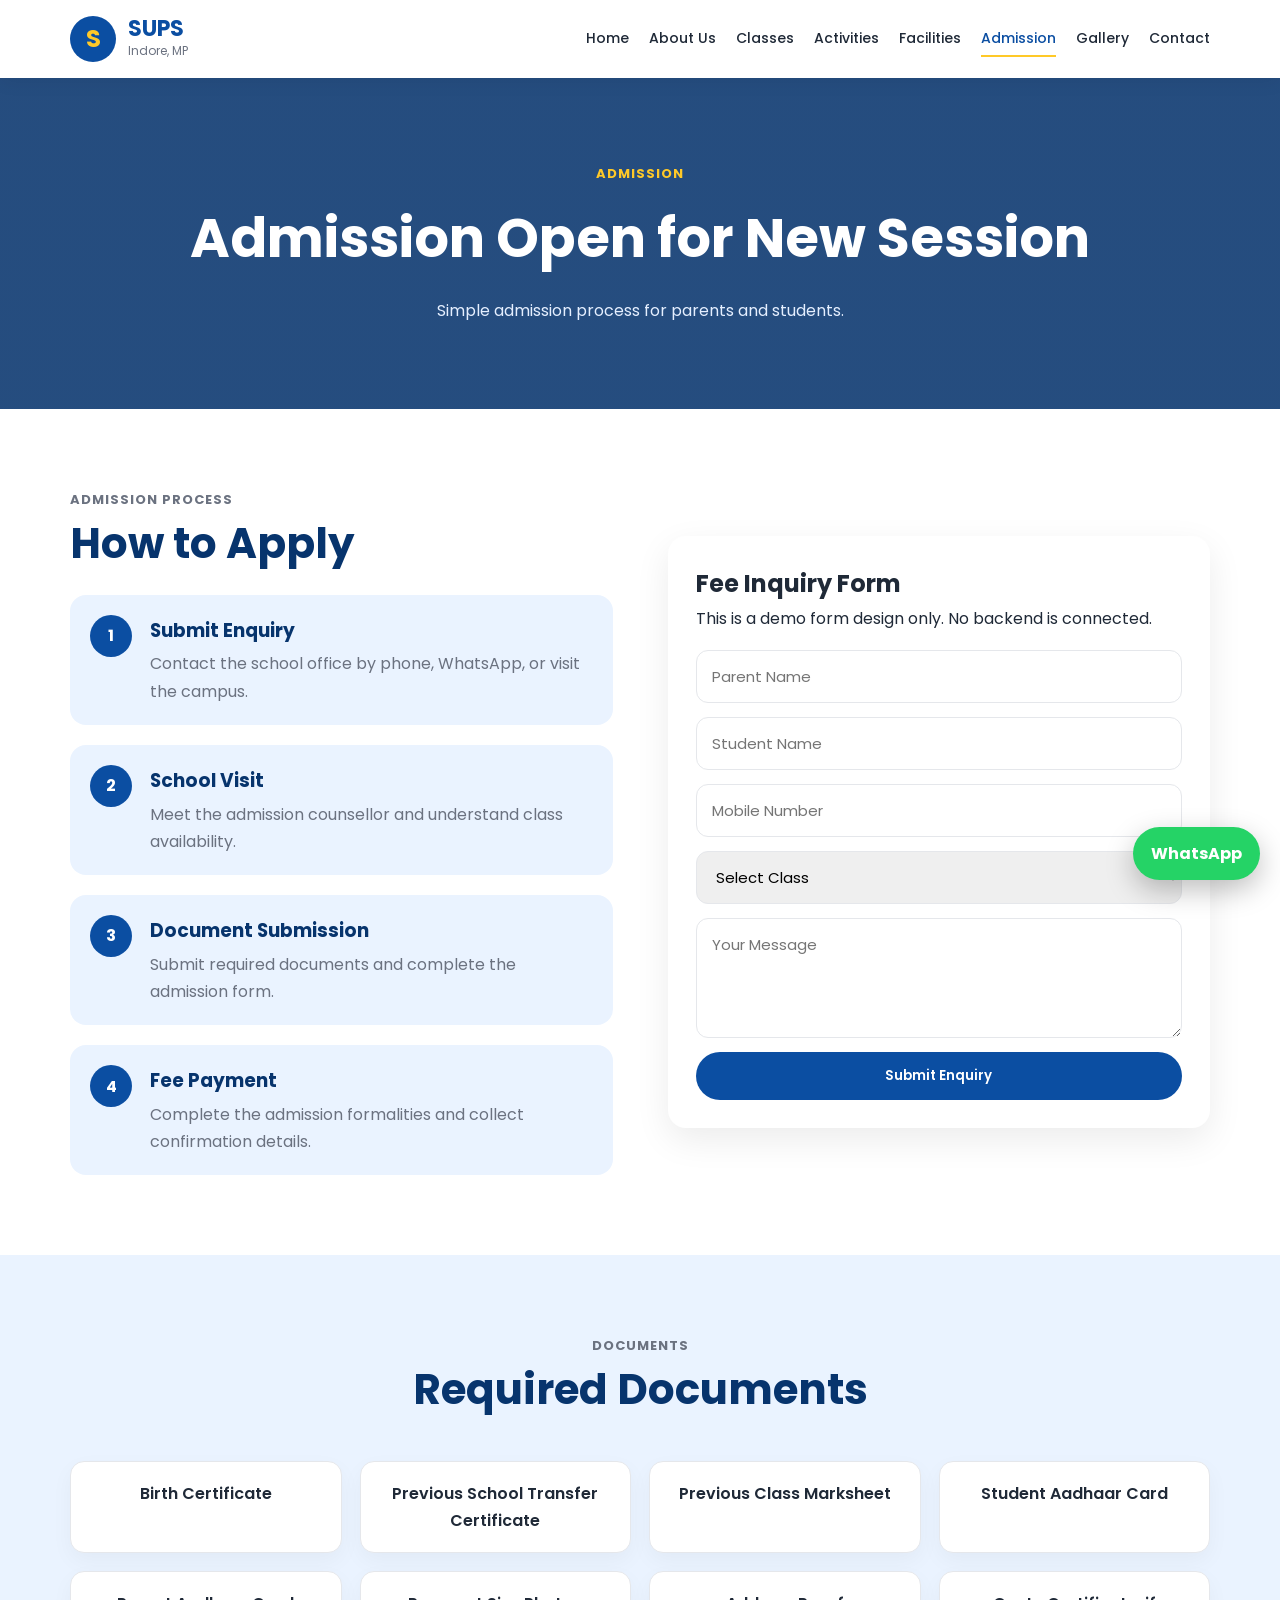
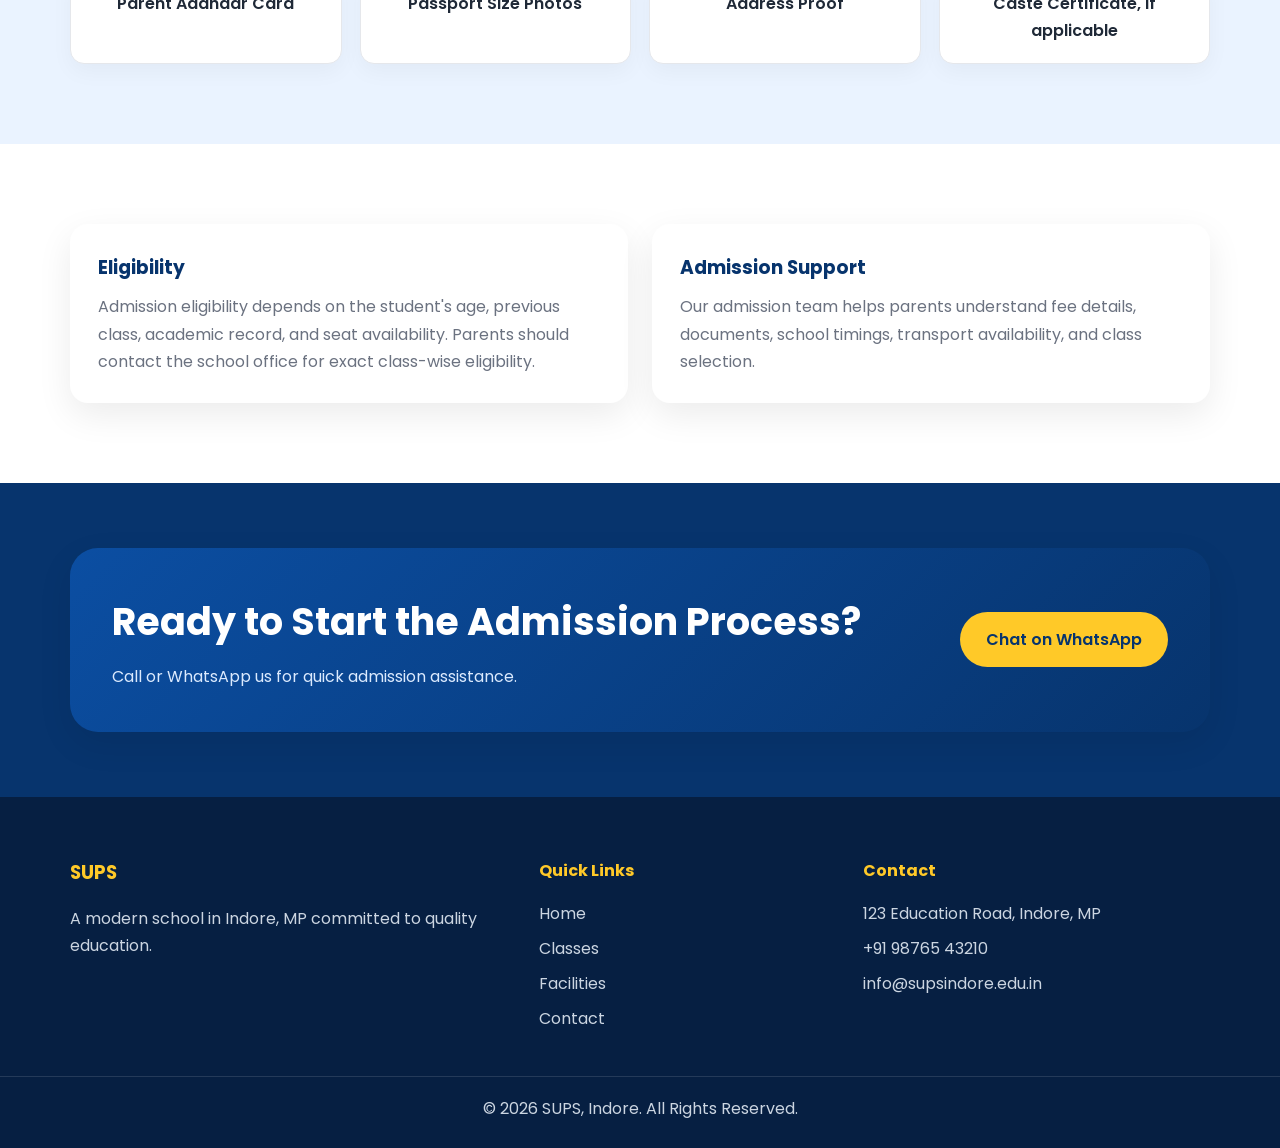
<file: admission.html>
<!DOCTYPE html>
<html lang="en">
<head>
  <meta charset="UTF-8" />
  <meta name="viewport" content="width=device-width, initial-scale=1.0" />

  <title>Admission | SUPS Indore</title>

  <link rel="stylesheet" href="css/style.css" />

  <link rel="preconnect" href="https://fonts.googleapis.com">
  <link rel="preconnect" href="https://fonts.gstatic.com" crossorigin>
  <link href="https://fonts.googleapis.com/css2?family=Poppins:wght@400;500;600;700&display=swap" rel="stylesheet">
</head>
<body>

  <header class="site-header">
    <div class="container nav-container">
      <a href="index.html" class="logo">
        <span class="logo-icon">S</span>
        <span>
          <strong>SUPS</strong>
          <small>Indore, MP</small>
        </span>
      </a>

      <button class="menu-toggle" id="menuToggle" aria-label="Open Menu">☰</button>

      <nav class="navbar" id="navbar">
        <a href="index.html">Home</a>
        <a href="about.html">About Us</a>
        <a href="courses.html">Classes</a>
        <a href="activities.html">Activities</a>
        <a href="facilities.html">Facilities</a>
        <a href="admission.html" class="active">Admission</a>
        <a href="gallery.html">Gallery</a>
        <a href="contact.html">Contact</a>
      </nav>
    </div>
  </header>

  <section class="page-banner">
    <div class="container">
      <p class="section-label yellow">Admission</p>
      <h1>Admission Open for New Session</h1>
      <p>Simple admission process for parents and students.</p>
    </div>
  </section>

  <section class="section">
    <div class="container two-column">
      <div class="section-content animate">
        <p class="section-label">Admission Process</p>
        <h2>How to Apply</h2>

        <div class="steps">
          <div class="step">
            <span>1</span>
            <div>
              <h3>Submit Enquiry</h3>
              <p>Contact the school office by phone, WhatsApp, or visit the campus.</p>
            </div>
          </div>

          <div class="step">
            <span>2</span>
            <div>
              <h3>School Visit</h3>
              <p>Meet the admission counsellor and understand class availability.</p>
            </div>
          </div>

          <div class="step">
            <span>3</span>
            <div>
              <h3>Document Submission</h3>
              <p>Submit required documents and complete the admission form.</p>
            </div>
          </div>

          <div class="step">
            <span>4</span>
            <div>
              <h3>Fee Payment</h3>
              <p>Complete the admission formalities and collect confirmation details.</p>
            </div>
          </div>
        </div>
      </div>

      <div class="admission-form-box animate">
        <h2>Fee Inquiry Form</h2>
        <p>This is a demo form design only. No backend is connected.</p>

        <form>
          <input type="text" placeholder="Parent Name" required>
          <input type="text" placeholder="Student Name" required>
          <input type="tel" placeholder="Mobile Number" required>
          <select required>
            <option value="">Select Class</option>
            <option>Nursery</option>
            <option>LKG</option>
            <option>UKG</option>
            <option>Class 1</option>
            <option>Class 2</option>
            <option>Class 3</option>
            <option>Class 4</option>
            <option>Class 5</option>
            <option>Class 6</option>
            <option>Class 7</option>
            <option>Class 8</option>
            <option>Class 9</option>
            <option>Class 10</option>
            <option>Class 11</option>
            <option>Class 12</option>
          </select>
          <textarea placeholder="Your Message"></textarea>
          <button type="submit" class="btn btn-primary full-btn">Submit Enquiry</button>
        </form>
      </div>
    </div>
  </section>

  <!-- Required Documents -->
  <section class="section bg-light">
    <div class="container">
      <div class="section-heading animate">
        <p class="section-label">Documents</p>
        <h2>Required Documents</h2>
      </div>

      <div class="document-grid">
        <div class="document-item animate">Birth Certificate</div>
        <div class="document-item animate">Previous School Transfer Certificate</div>
        <div class="document-item animate">Previous Class Marksheet</div>
        <div class="document-item animate">Student Aadhaar Card</div>
        <div class="document-item animate">Parent Aadhaar Card</div>
        <div class="document-item animate">Passport Size Photos</div>
        <div class="document-item animate">Address Proof</div>
        <div class="document-item animate">Caste Certificate, if applicable</div>
      </div>
    </div>
  </section>

  <!-- Eligibility -->
  <section class="section">
    <div class="container card-grid two">
      <div class="info-card animate">
        <h3>Eligibility</h3>
        <p>
          Admission eligibility depends on the student's age, previous class,
          academic record, and seat availability. Parents should contact the
          school office for exact class-wise eligibility.
        </p>
      </div>

      <div class="info-card animate">
        <h3>Admission Support</h3>
        <p>
          Our admission team helps parents understand fee details, documents,
          school timings, transport availability, and class selection.
        </p>
      </div>
    </div>
  </section>

  <section class="cta-section">
    <div class="container cta-box animate">
      <div>
        <h2>Ready to Start the Admission Process?</h2>
        <p>Call or WhatsApp us for quick admission assistance.</p>
      </div>
      <a href="https://wa.me/919876543210" target="_blank" class="btn btn-yellow">Chat on WhatsApp</a>
    </div>
  </section>

  <footer class="footer">
    <div class="container footer-grid">
      <div>
        <h3>SUPS</h3>
        <p>A modern school in Indore, MP committed to quality education.</p>
      </div>

      <div>
        <h4>Quick Links</h4>
        <a href="index.html">Home</a>
        <a href="courses.html">Classes</a>
        <a href="facilities.html">Facilities</a>
        <a href="contact.html">Contact</a>
      </div>

      <div>
        <h4>Contact</h4>
        <p>123 Education Road, Indore, MP</p>
        <p>+91 98765 43210</p>
        <p>info@supsindore.edu.in</p>
      </div>
    </div>

    <div class="footer-bottom">
      <p>© 2026 SUPS, Indore. All Rights Reserved.</p>
    </div>
  </footer>

  <a href="https://wa.me/919876543210" class="whatsapp-btn" target="_blank">WhatsApp</a>

  <script src="js/script.js"></script>
</body>
</html>
</file>
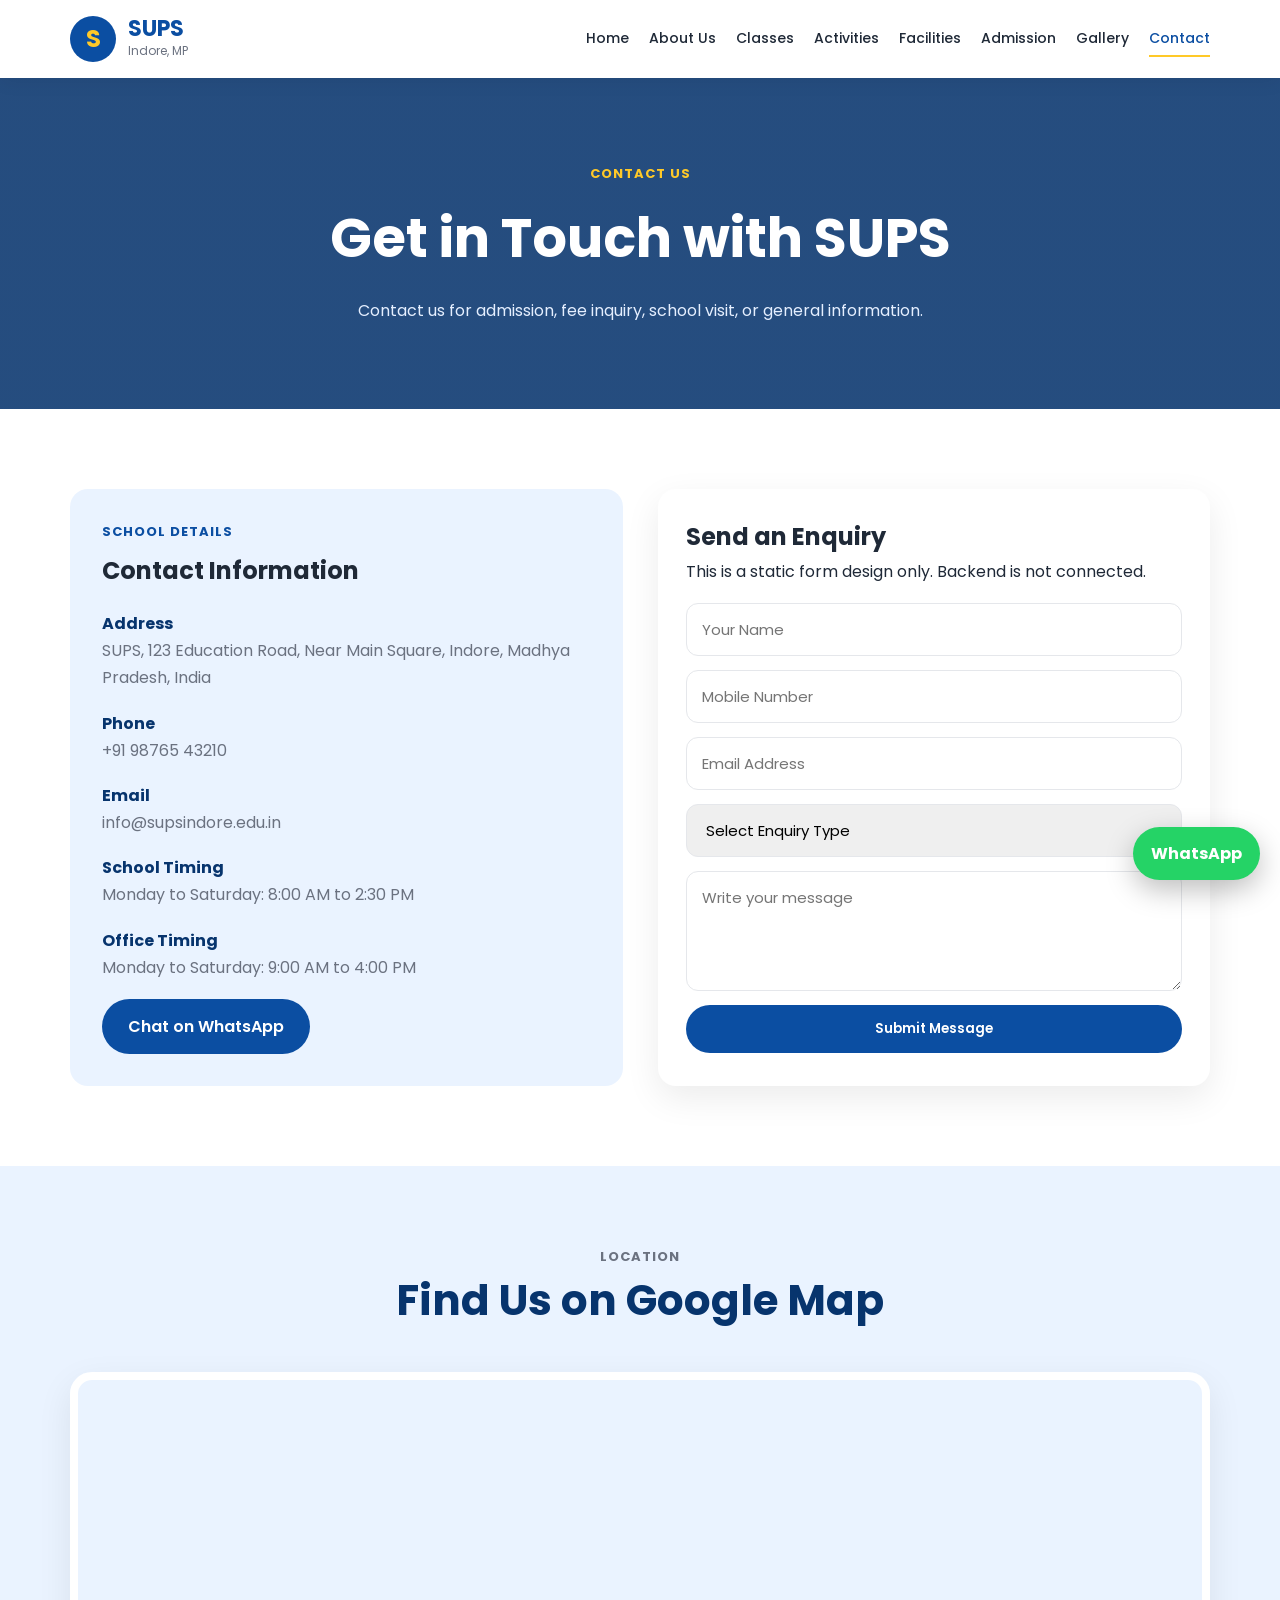
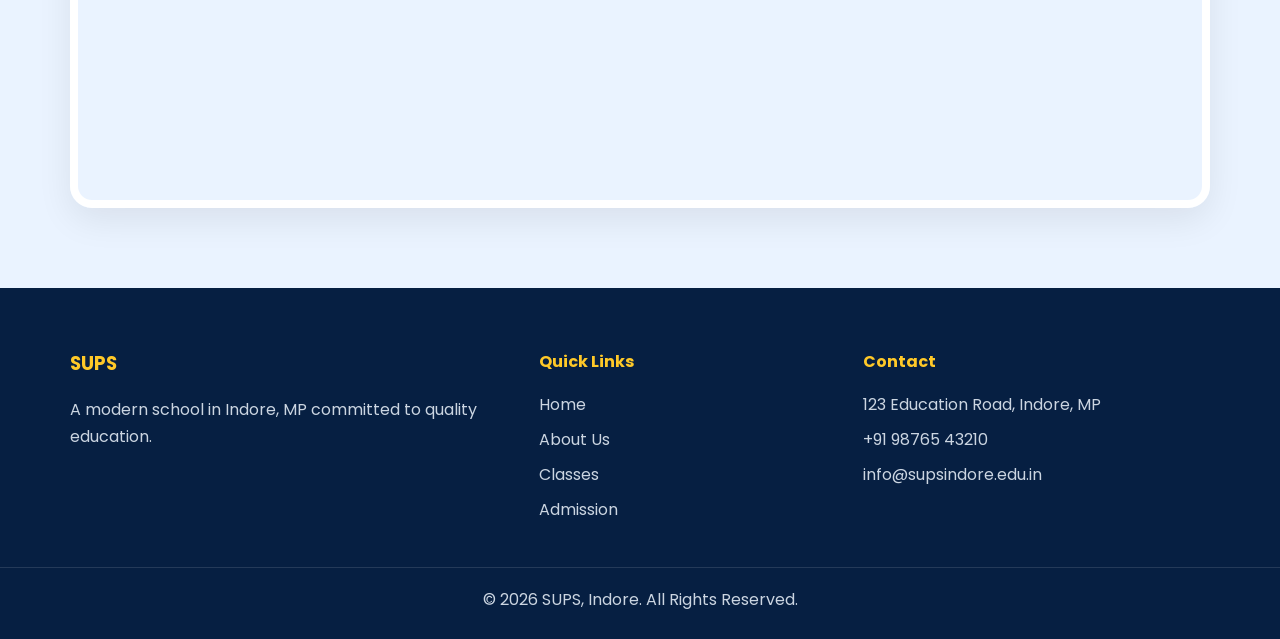
<file: contact.html>
<!DOCTYPE html>
<html lang="en">
<head>
  <meta charset="UTF-8" />
  <meta name="viewport" content="width=device-width, initial-scale=1.0" />

  <title>Contact | SUPS Indore</title>

  <link rel="stylesheet" href="css/style.css" />

  <link rel="preconnect" href="https://fonts.googleapis.com">
  <link rel="preconnect" href="https://fonts.gstatic.com" crossorigin>
  <link href="https://fonts.googleapis.com/css2?family=Poppins:wght@400;500;600;700&display=swap" rel="stylesheet">
</head>
<body>

  <header class="site-header">
    <div class="container nav-container">
      <a href="index.html" class="logo">
        <span class="logo-icon">S</span>
        <span>
          <strong>SUPS</strong>
          <small>Indore, MP</small>
        </span>
      </a>

      <button class="menu-toggle" id="menuToggle" aria-label="Open Menu">☰</button>

      <nav class="navbar" id="navbar">
        <a href="index.html">Home</a>
        <a href="about.html">About Us</a>
        <a href="courses.html">Classes</a>
        <a href="activities.html">Activities</a>
        <a href="facilities.html">Facilities</a>
        <a href="admission.html">Admission</a>
        <a href="gallery.html">Gallery</a>
        <a href="contact.html" class="active">Contact</a>
      </nav>
    </div>
  </header>

  <section class="page-banner">
    <div class="container">
      <p class="section-label yellow">Contact Us</p>
      <h1>Get in Touch with SUPS</h1>
      <p>Contact us for admission, fee inquiry, school visit, or general information.</p>
    </div>
  </section>

  <section class="section">
    <div class="container contact-grid">
      <!-- Contact Details -->
      <div class="contact-details animate">
        <p class="section-label">School Details</p>
        <h2>Contact Information</h2>

        <div class="contact-item">
          <strong>Address</strong>
          <p>SUPS, 123 Education Road, Near Main Square, Indore, Madhya Pradesh, India</p>
        </div>

        <div class="contact-item">
          <strong>Phone</strong>
          <p>+91 98765 43210</p>
        </div>

        <div class="contact-item">
          <strong>Email</strong>
          <p>info@supsindore.edu.in</p>
        </div>

        <div class="contact-item">
          <strong>School Timing</strong>
          <p>Monday to Saturday: 8:00 AM to 2:30 PM</p>
        </div>

        <div class="contact-item">
          <strong>Office Timing</strong>
          <p>Monday to Saturday: 9:00 AM to 4:00 PM</p>
        </div>

        <a href="https://wa.me/919876543210" target="_blank" class="btn btn-primary">Chat on WhatsApp</a>
      </div>

      <!-- Contact Form Design Only -->
      <div class="contact-form-box animate">
        <h2>Send an Enquiry</h2>
        <p>This is a static form design only. Backend is not connected.</p>

        <form>
          <input type="text" placeholder="Your Name" required>
          <input type="tel" placeholder="Mobile Number" required>
          <input type="email" placeholder="Email Address">
          <select>
            <option value="">Select Enquiry Type</option>
            <option>Admission</option>
            <option>Fee Inquiry</option>
            <option>Transport</option>
            <option>School Visit</option>
            <option>General Information</option>
          </select>
          <textarea placeholder="Write your message"></textarea>
          <button type="submit" class="btn btn-primary full-btn">Submit Message</button>
        </form>
      </div>
    </div>
  </section>

  <!-- Google Map Placeholder -->
  <section class="section bg-light">
    <div class="container">
      <div class="section-heading animate">
        <p class="section-label">Location</p>
        <h2>Find Us on Google Map</h2>
      </div>

      <div class="map-box animate">
        <!-- Replace this iframe with the real Google Map embed link of the school -->
        <iframe
          title="SUPS Indore Map"
          src="https://www.google.com/maps?q=Indore%20Madhya%20Pradesh%20India&output=embed"
          loading="lazy">
        </iframe>
      </div>
    </div>
  </section>

  <footer class="footer">
    <div class="container footer-grid">
      <div>
        <h3>SUPS</h3>
        <p>A modern school in Indore, MP committed to quality education.</p>
      </div>

      <div>
        <h4>Quick Links</h4>
        <a href="index.html">Home</a>
        <a href="about.html">About Us</a>
        <a href="courses.html">Classes</a>
        <a href="admission.html">Admission</a>
      </div>

      <div>
        <h4>Contact</h4>
        <p>123 Education Road, Indore, MP</p>
        <p>+91 98765 43210</p>
        <p>info@supsindore.edu.in</p>
      </div>
    </div>

    <div class="footer-bottom">
      <p>© 2026 SUPS, Indore. All Rights Reserved.</p>
    </div>
  </footer>

  <a href="https://wa.me/919876543210" class="whatsapp-btn" target="_blank">WhatsApp</a>

  <script src="js/script.js"></script>
</body>
</html>
</file>
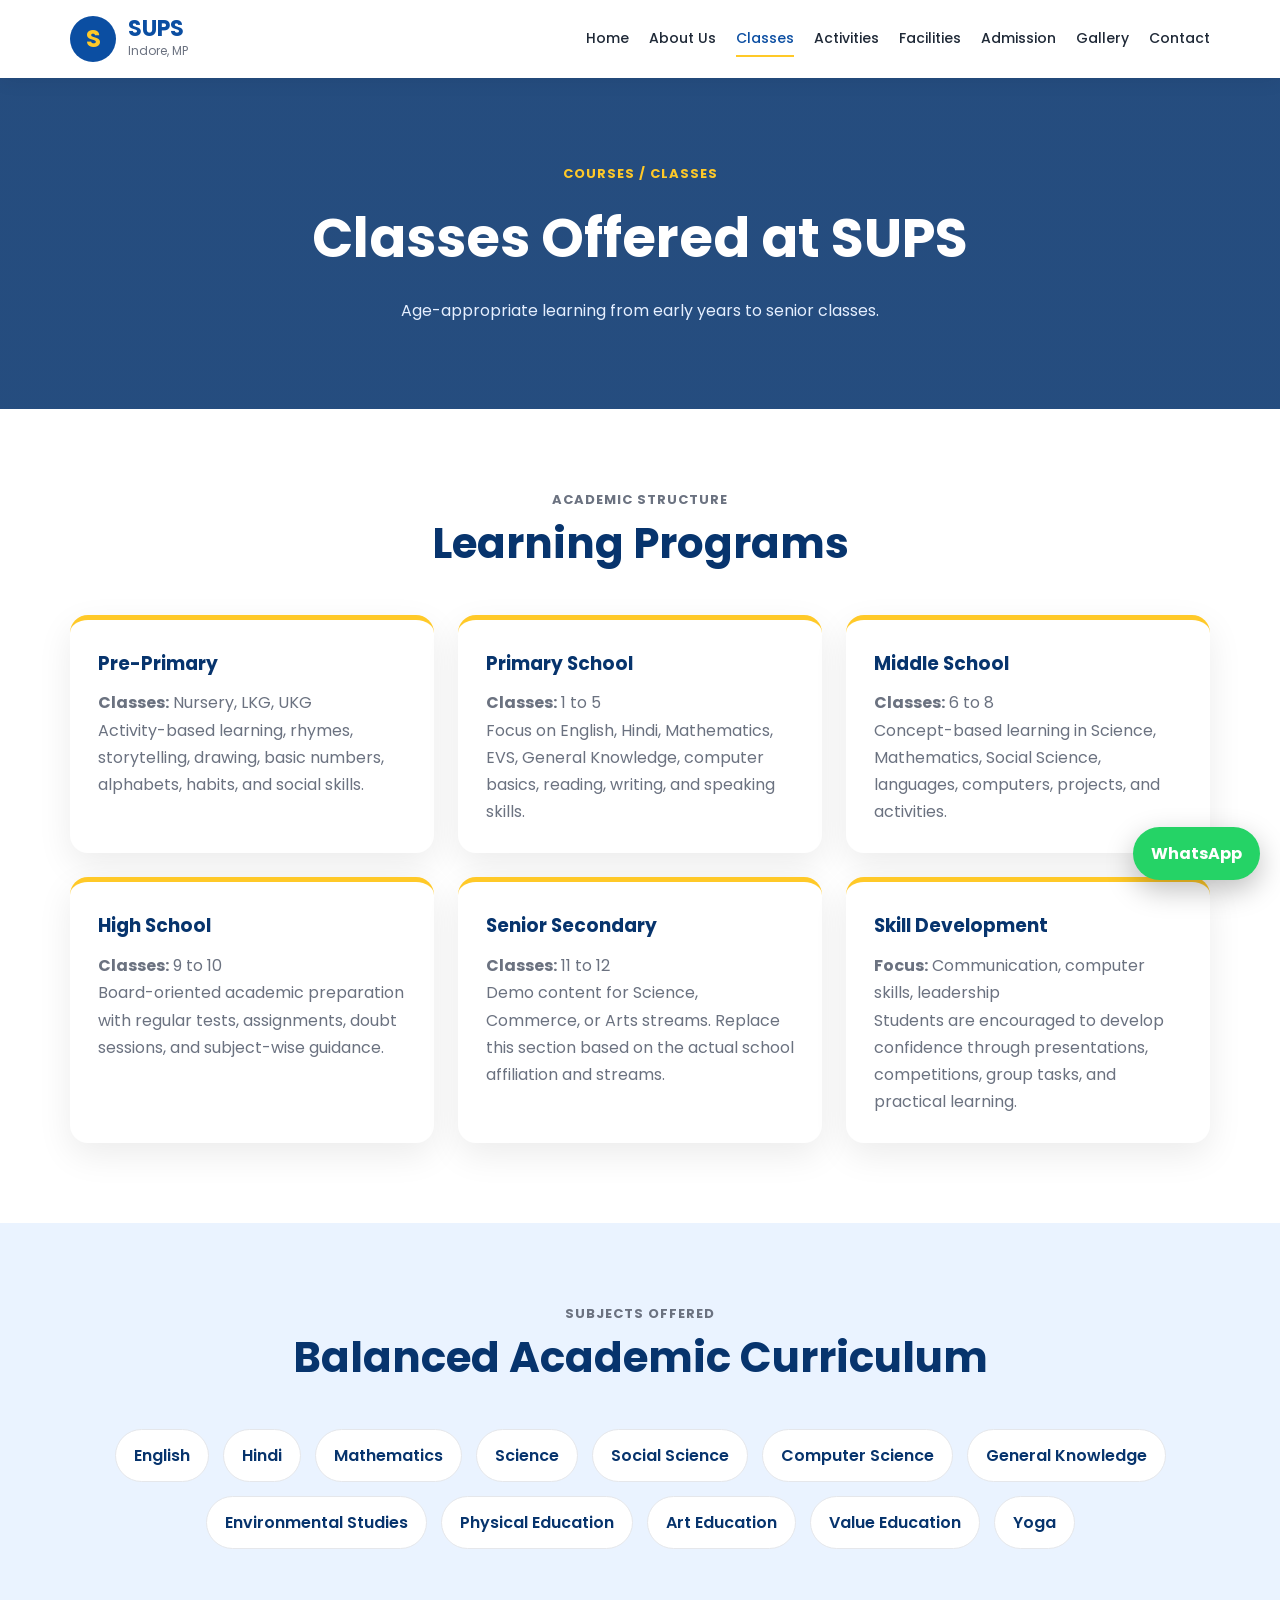
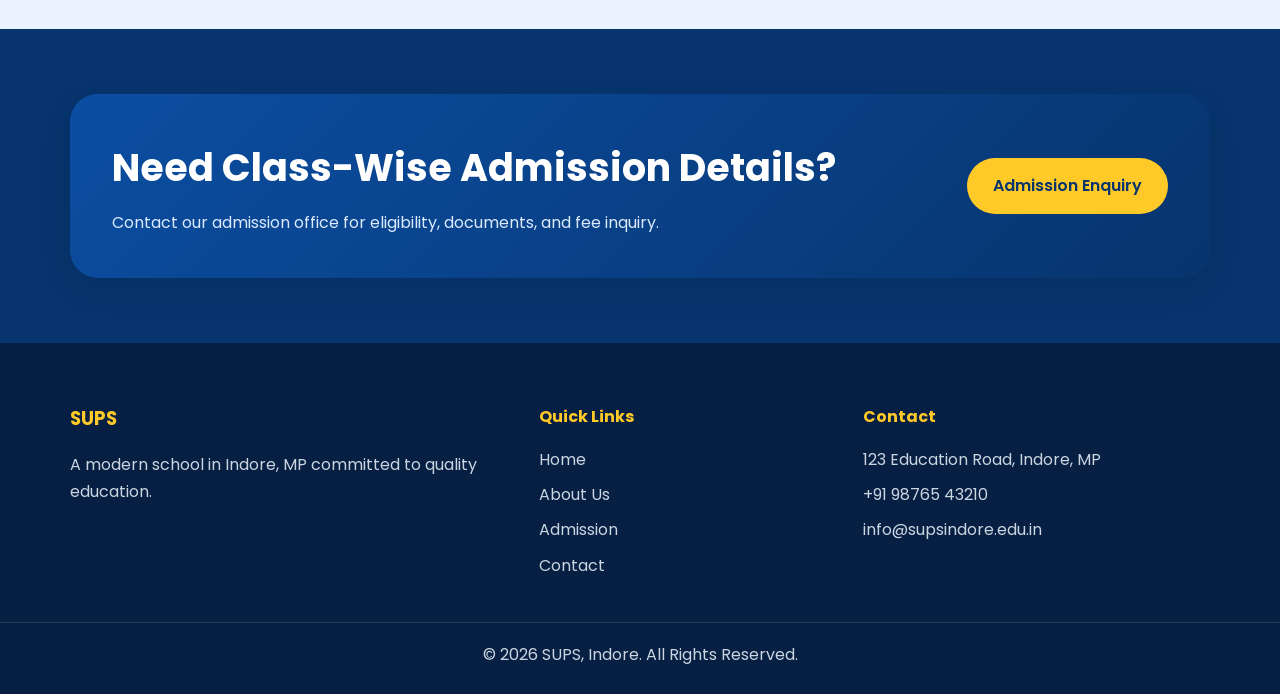
<file: courses.html>
<!DOCTYPE html>
<html lang="en">
<head>
  <meta charset="UTF-8" />
  <meta name="viewport" content="width=device-width, initial-scale=1.0" />

  <title>Courses and Classes | SUPS Indore</title>

  <link rel="stylesheet" href="css/style.css" />

  <link rel="preconnect" href="https://fonts.googleapis.com">
  <link rel="preconnect" href="https://fonts.gstatic.com" crossorigin>
  <link href="https://fonts.googleapis.com/css2?family=Poppins:wght@400;500;600;700&display=swap" rel="stylesheet">
</head>
<body>

  <header class="site-header">
    <div class="container nav-container">
      <a href="index.html" class="logo">
        <span class="logo-icon">S</span>
        <span>
          <strong>SUPS</strong>
          <small>Indore, MP</small>
        </span>
      </a>

      <button class="menu-toggle" id="menuToggle" aria-label="Open Menu">☰</button>

      <nav class="navbar" id="navbar">
        <a href="index.html">Home</a>
        <a href="about.html">About Us</a>
        <a href="courses.html" class="active">Classes</a>
        <a href="activities.html">Activities</a>
        <a href="facilities.html">Facilities</a>
        <a href="admission.html">Admission</a>
        <a href="gallery.html">Gallery</a>
        <a href="contact.html">Contact</a>
      </nav>
    </div>
  </header>

  <section class="page-banner">
    <div class="container">
      <p class="section-label yellow">Courses / Classes</p>
      <h1>Classes Offered at SUPS</h1>
      <p>Age-appropriate learning from early years to senior classes.</p>
    </div>
  </section>

  <section class="section">
    <div class="container">
      <div class="section-heading animate">
        <p class="section-label">Academic Structure</p>
        <h2>Learning Programs</h2>
      </div>

      <div class="card-grid three">
        <div class="course-card animate">
          <h3>Pre-Primary</h3>
          <p><strong>Classes:</strong> Nursery, LKG, UKG</p>
          <p>
            Activity-based learning, rhymes, storytelling, drawing, basic numbers,
            alphabets, habits, and social skills.
          </p>
        </div>

        <div class="course-card animate">
          <h3>Primary School</h3>
          <p><strong>Classes:</strong> 1 to 5</p>
          <p>
            Focus on English, Hindi, Mathematics, EVS, General Knowledge,
            computer basics, reading, writing, and speaking skills.
          </p>
        </div>

        <div class="course-card animate">
          <h3>Middle School</h3>
          <p><strong>Classes:</strong> 6 to 8</p>
          <p>
            Concept-based learning in Science, Mathematics, Social Science,
            languages, computers, projects, and activities.
          </p>
        </div>

        <div class="course-card animate">
          <h3>High School</h3>
          <p><strong>Classes:</strong> 9 to 10</p>
          <p>
            Board-oriented academic preparation with regular tests, assignments,
            doubt sessions, and subject-wise guidance.
          </p>
        </div>

        <div class="course-card animate">
          <h3>Senior Secondary</h3>
          <p><strong>Classes:</strong> 11 to 12</p>
          <p>
            Demo content for Science, Commerce, or Arts streams. Replace this
            section based on the actual school affiliation and streams.
          </p>
        </div>

        <div class="course-card animate">
          <h3>Skill Development</h3>
          <p><strong>Focus:</strong> Communication, computer skills, leadership</p>
          <p>
            Students are encouraged to develop confidence through presentations,
            competitions, group tasks, and practical learning.
          </p>
        </div>
      </div>
    </div>
  </section>

  <!-- Subjects Offered -->
  <section class="section bg-light">
    <div class="container">
      <div class="section-heading animate">
        <p class="section-label">Subjects Offered</p>
        <h2>Balanced Academic Curriculum</h2>
      </div>

      <div class="subject-list animate">
        <span>English</span>
        <span>Hindi</span>
        <span>Mathematics</span>
        <span>Science</span>
        <span>Social Science</span>
        <span>Computer Science</span>
        <span>General Knowledge</span>
        <span>Environmental Studies</span>
        <span>Physical Education</span>
        <span>Art Education</span>
        <span>Value Education</span>
        <span>Yoga</span>
      </div>
    </div>
  </section>

  <section class="cta-section">
    <div class="container cta-box animate">
      <div>
        <h2>Need Class-Wise Admission Details?</h2>
        <p>Contact our admission office for eligibility, documents, and fee inquiry.</p>
      </div>
      <a href="admission.html" class="btn btn-yellow">Admission Enquiry</a>
    </div>
  </section>

  <footer class="footer">
    <div class="container footer-grid">
      <div>
        <h3>SUPS</h3>
        <p>A modern school in Indore, MP committed to quality education.</p>
      </div>

      <div>
        <h4>Quick Links</h4>
        <a href="index.html">Home</a>
        <a href="about.html">About Us</a>
        <a href="admission.html">Admission</a>
        <a href="contact.html">Contact</a>
      </div>

      <div>
        <h4>Contact</h4>
        <p>123 Education Road, Indore, MP</p>
        <p>+91 98765 43210</p>
        <p>info@supsindore.edu.in</p>
      </div>
    </div>

    <div class="footer-bottom">
      <p>© 2026 SUPS, Indore. All Rights Reserved.</p>
    </div>
  </footer>

  <a href="https://wa.me/919876543210" class="whatsapp-btn" target="_blank">WhatsApp</a>

  <script src="js/script.js"></script>
</body>
</html>
</file>
<file: css/style.css>
/* 
  SUPS School Website CSS
  Theme: Blue, White, Yellow
  This file controls the complete design and responsive layout.
*/

/* Reset default browser spacing */
* {
  margin: 0;
  padding: 0;
  box-sizing: border-box;
}

/* CSS color variables for easy editing */
:root {
  --primary-blue: #0b4ea2;
  --dark-blue: #07346d;
  --light-blue: #eaf3ff;
  --yellow: #ffc928;
  --white: #ffffff;
  --text-dark: #1f2937;
  --text-light: #6b7280;
  --border-color: #e5e7eb;
  --shadow: 0 12px 35px rgba(0, 0, 0, 0.08);
  --radius: 18px;
}

/* Smooth scrolling for anchor links */
html {
  scroll-behavior: smooth;
}

/* Main body styling */
body {
  font-family: "Poppins", Arial, sans-serif;
  color: var(--text-dark);
  background: var(--white);
  line-height: 1.7;
}

/* Reusable container */
.container {
  width: min(1140px, 92%);
  margin: 0 auto;
}

/* Images should never overflow */
img {
  max-width: 100%;
  display: block;
}

/* Links */
a {
  text-decoration: none;
  color: inherit;
}

/* Header */
.site-header {
  background: var(--white);
  position: sticky;
  top: 0;
  z-index: 999;
  box-shadow: 0 4px 18px rgba(0, 0, 0, 0.06);
}

/* Navbar container */
.nav-container {
  height: 78px;
  display: flex;
  align-items: center;
  justify-content: space-between;
}

/* Logo design */
.logo {
  display: flex;
  align-items: center;
  gap: 12px;
}

.logo-icon {
  width: 46px;
  height: 46px;
  background: var(--primary-blue);
  color: var(--yellow);
  border-radius: 50%;
  display: grid;
  place-items: center;
  font-weight: 700;
  font-size: 24px;
}

.logo strong {
  display: block;
  color: var(--primary-blue);
  font-size: 22px;
  line-height: 1.1;
}

.logo small {
  display: block;
  color: var(--text-light);
  font-size: 12px;
}

/* Desktop navbar */
.navbar {
  display: flex;
  align-items: center;
  gap: 20px;
}

.navbar a {
  font-size: 14px;
  font-weight: 500;
  color: var(--text-dark);
  transition: 0.3s ease;
  position: relative;
}

.navbar a:hover,
.navbar a.active {
  color: var(--primary-blue);
}

/* Small underline on active/hover links */
.navbar a::after {
  content: "";
  width: 0;
  height: 2px;
  background: var(--yellow);
  position: absolute;
  left: 0;
  bottom: -6px;
  transition: 0.3s ease;
}

.navbar a:hover::after,
.navbar a.active::after {
  width: 100%;
}

/* Mobile menu button */
.menu-toggle {
  display: none;
  border: none;
  background: var(--primary-blue);
  color: var(--white);
  font-size: 24px;
  padding: 6px 12px;
  border-radius: 8px;
  cursor: pointer;
}

/* Hero section */
.hero {
  background:
    linear-gradient(rgba(7, 52, 109, 0.88), rgba(7, 52, 109, 0.88)),
    url("https://images.unsplash.com/photo-1523050854058-8df90110c9f1?auto=format&fit=crop&w=1600&q=80");
  background-size: cover;
  background-position: center;
  color: var(--white);
  padding: 90px 0;
}

.hero-grid {
  display: grid;
  grid-template-columns: 1.1fr 0.9fr;
  gap: 50px;
  align-items: center;
}

.hero-content h1 {
  font-size: clamp(36px, 6vw, 64px);
  line-height: 1.1;
  margin-bottom: 20px;
}

.hero-content p {
  color: #e5efff;
  max-width: 620px;
}

.hero-buttons {
  display: flex;
  flex-wrap: wrap;
  gap: 14px;
  margin: 30px 0;
}

.hero-image img {
  border-radius: 26px;
  box-shadow: var(--shadow);
  min-height: 420px;
  object-fit: cover;
}

/* Hero stats */
.hero-stats {
  display: flex;
  gap: 22px;
  flex-wrap: wrap;
  margin-top: 25px;
}

.hero-stats div {
  background: rgba(255, 255, 255, 0.12);
  padding: 16px 18px;
  border-radius: 16px;
  backdrop-filter: blur(6px);
}

.hero-stats strong {
  display: block;
  font-size: 28px;
  color: var(--yellow);
}

.hero-stats span {
  font-size: 13px;
}

/* Buttons */
.btn {
  display: inline-block;
  padding: 12px 24px;
  border-radius: 999px;
  font-weight: 600;
  transition: 0.3s ease;
  border: 2px solid transparent;
  cursor: pointer;
  font-family: inherit;
  text-align: center;
}

.btn-primary {
  background: var(--primary-blue);
  color: var(--white);
}

.btn-primary:hover {
  background: var(--dark-blue);
  transform: translateY(-2px);
}

.btn-outline {
  border-color: var(--white);
  color: var(--white);
}

.btn-outline:hover {
  background: var(--white);
  color: var(--primary-blue);
}

.btn-yellow {
  background: var(--yellow);
  color: var(--dark-blue);
}

.btn-yellow:hover {
  background: #ffdb5c;
  transform: translateY(-2px);
}

.full-btn {
  width: 100%;
}

/* Common section styling */
.section {
  padding: 80px 0;
}

.bg-light {
  background: var(--light-blue);
}

.bg-blue {
  background: var(--primary-blue);
}

.section-heading {
  text-align: center;
  max-width: 720px;
  margin: 0 auto 45px;
}

.section-heading h2,
.section-content h2 {
  font-size: clamp(28px, 4vw, 42px);
  line-height: 1.2;
  color: var(--dark-blue);
  margin-bottom: 14px;
}

.section-heading p,
.section-content p {
  color: var(--text-light);
}

.section-heading.light h2,
.section-heading.light p {
  color: var(--white);
}

.section-label {
  color: var(--primary-blue);
  font-weight: 700;
  text-transform: uppercase;
  letter-spacing: 1px;
  font-size: 13px;
  margin-bottom: 8px;
}

.section-label.yellow {
  color: var(--yellow);
}

/* Two column layout */
.two-column {
  display: grid;
  grid-template-columns: 1fr 1fr;
  gap: 55px;
  align-items: center;
}

.section-image img {
  border-radius: var(--radius);
  box-shadow: var(--shadow);
  height: 420px;
  width: 100%;
  object-fit: cover;
}

.section-content .btn {
  margin-top: 20px;
}

/* Cards */
.card-grid {
  display: grid;
  gap: 24px;
}

.card-grid.two {
  grid-template-columns: repeat(2, 1fr);
}

.card-grid.three {
  grid-template-columns: repeat(3, 1fr);
}

.card-grid.four {
  grid-template-columns: repeat(4, 1fr);
}

.info-card,
.course-card,
.dark-card,
.activity-card,
.contact-form-box,
.admission-form-box {
  background: var(--white);
  padding: 28px;
  border-radius: var(--radius);
  box-shadow: var(--shadow);
  transition: 0.3s ease;
}

.info-card:hover,
.course-card:hover,
.activity-card:hover {
  transform: translateY(-6px);
}

.card-icon {
  font-size: 38px;
  margin-bottom: 14px;
}

.info-card h3,
.course-card h3,
.dark-card h3,
.activity-card h3 {
  color: var(--dark-blue);
  margin-bottom: 10px;
}

.info-card p,
.course-card p,
.dark-card p,
.activity-card p {
  color: var(--text-light);
}

.course-card {
  border-top: 5px solid var(--yellow);
}

.course-card a {
  display: inline-block;
  margin-top: 16px;
  color: var(--primary-blue);
  font-weight: 600;
}

.dark-card {
  background: rgba(255, 255, 255, 0.12);
  color: var(--white);
  border: 1px solid rgba(255, 255, 255, 0.18);
}

.dark-card h3,
.dark-card p {
  color: var(--white);
}

/* Facility list */
.facility-list {
  display: grid;
  grid-template-columns: repeat(4, 1fr);
  gap: 18px;
}

.facility-item,
.document-item {
  background: var(--white);
  border: 1px solid var(--border-color);
  padding: 18px;
  border-radius: 14px;
  text-align: center;
  font-weight: 600;
  box-shadow: 0 8px 22px rgba(0, 0, 0, 0.04);
}

/* Center button */
.center-btn {
  text-align: center;
  margin-top: 35px;
}

/* CTA section */
.cta-section {
  background: var(--dark-blue);
  padding: 65px 0;
}

.cta-box {
  background: linear-gradient(135deg, var(--primary-blue), var(--dark-blue));
  color: var(--white);
  border-radius: 28px;
  padding: 42px;
  display: flex;
  justify-content: space-between;
  align-items: center;
  gap: 30px;
  box-shadow: var(--shadow);
}

.cta-box h2 {
  font-size: clamp(26px, 4vw, 38px);
  margin-bottom: 8px;
}

.cta-box p {
  color: #dbeafe;
}

/* Contact strip */
.contact-strip {
  background: var(--light-blue);
  border-radius: 24px;
  padding: 35px;
  display: flex;
  justify-content: space-between;
  gap: 25px;
  align-items: center;
}

/* Page banner */
.page-banner {
  background:
    linear-gradient(rgba(7, 52, 109, 0.88), rgba(7, 52, 109, 0.88)),
    url("https://images.unsplash.com/photo-1523050854058-8df90110c9f1?auto=format&fit=crop&w=1600&q=80");
  background-size: cover;
  background-position: center;
  padding: 85px 0;
  color: var(--white);
  text-align: center;
}

.page-banner h1 {
  font-size: clamp(34px, 5vw, 54px);
  margin-bottom: 12px;
}

.page-banner p {
  color: #e5efff;
}

/* Principal section */
.principal-box {
  display: grid;
  grid-template-columns: 280px 1fr;
  gap: 35px;
  align-items: center;
  background: var(--light-blue);
  padding: 35px;
  border-radius: 26px;
}

.principal-image img {
  border-radius: 22px;
  height: 300px;
  width: 100%;
  object-fit: cover;
}

/* Subject tags */
.subject-list {
  display: flex;
  flex-wrap: wrap;
  gap: 14px;
  justify-content: center;
}

.subject-list span {
  background: var(--white);
  color: var(--dark-blue);
  padding: 12px 18px;
  border-radius: 999px;
  font-weight: 600;
  border: 1px solid var(--border-color);
}

/* Activity cards */
.activity-card {
  padding: 0;
  overflow: hidden;
}

.activity-card img {
  width: 100%;
  height: 220px;
  object-fit: cover;
}

.activity-card div {
  padding: 24px;
}

/* Admission steps */
.steps {
  display: grid;
  gap: 20px;
  margin-top: 25px;
}

.step {
  display: flex;
  gap: 18px;
  align-items: flex-start;
  background: var(--light-blue);
  padding: 20px;
  border-radius: 16px;
}

.step span {
  width: 42px;
  height: 42px;
  background: var(--primary-blue);
  color: var(--white);
  border-radius: 50%;
  display: grid;
  place-items: center;
  font-weight: 700;
  flex-shrink: 0;
}

.step h3 {
  color: var(--dark-blue);
  margin-bottom: 4px;
}

.step p {
  color: var(--text-light);
}

/* Forms */
form {
  display: grid;
  gap: 14px;
  margin-top: 18px;
}

input,
select,
textarea {
  width: 100%;
  padding: 14px 15px;
  border-radius: 12px;
  border: 1px solid var(--border-color);
  font-family: inherit;
  font-size: 15px;
  outline: none;
}

textarea {
  min-height: 120px;
  resize: vertical;
}

input:focus,
select:focus,
textarea:focus {
  border-color: var(--primary-blue);
}

/* Documents */
.document-grid {
  display: grid;
  grid-template-columns: repeat(4, 1fr);
  gap: 18px;
}

/* Gallery */
.gallery-grid {
  display: grid;
  grid-template-columns: repeat(3, 1fr);
  gap: 22px;
}

.gallery-grid.preview {
  grid-template-columns: repeat(3, 1fr);
}

.gallery-card {
  position: relative;
  overflow: hidden;
  border-radius: var(--radius);
  box-shadow: var(--shadow);
  background: var(--white);
}

.gallery-card img {
  width: 100%;
  height: 260px;
  object-fit: cover;
  transition: 0.4s ease;
}

.gallery-card:hover img {
  transform: scale(1.08);
}

.gallery-card span {
  position: absolute;
  left: 16px;
  bottom: 16px;
  background: var(--yellow);
  color: var(--dark-blue);
  padding: 8px 14px;
  border-radius: 999px;
  font-weight: 700;
  font-size: 14px;
}

/* Contact page */
.contact-grid {
  display: grid;
  grid-template-columns: 1fr 1fr;
  gap: 35px;
}

.contact-details {
  background: var(--light-blue);
  padding: 32px;
  border-radius: var(--radius);
}

.contact-item {
  margin: 18px 0;
}

.contact-item strong {
  color: var(--dark-blue);
}

.contact-item p {
  color: var(--text-light);
}

.map-box {
  border-radius: 22px;
  overflow: hidden;
  box-shadow: var(--shadow);
  border: 8px solid var(--white);
}

.map-box iframe {
  width: 100%;
  height: 420px;
  border: 0;
  display: block;
}

/* Footer */
.footer {
  background: #061f42;
  color: var(--white);
  padding-top: 60px;
}

.footer-grid {
  display: grid;
  grid-template-columns: 1.5fr 1fr 1.2fr;
  gap: 35px;
}

.footer h3,
.footer h4 {
  margin-bottom: 16px;
  color: var(--yellow);
}

.footer p,
.footer a {
  color: #cbd5e1;
  display: block;
  margin-bottom: 8px;
}

.footer a:hover {
  color: var(--yellow);
}

.footer-bottom {
  border-top: 1px solid rgba(255, 255, 255, 0.12);
  text-align: center;
  padding: 18px;
  margin-top: 35px;
  color: #cbd5e1;
}

/* Floating WhatsApp button */
.whatsapp-btn {
  position: fixed;
  right: 20px;
  bottom: 20px;
  background: #25d366;
  color: var(--white);
  padding: 13px 18px;
  border-radius: 999px;
  font-weight: 700;
  box-shadow: 0 10px 28px rgba(0, 0, 0, 0.25);
  z-index: 998;
  transition: 0.3s ease;
}

.whatsapp-btn:hover {
  transform: translateY(-3px);
}

/* Animation setup */
.animate {
  opacity: 0;
  transform: translateY(24px);
  transition: 0.7s ease;
}

.animate.show {
  opacity: 1;
  transform: translateY(0);
}

/* Tablet responsive */
@media (max-width: 992px) {
  .navbar {
    position: absolute;
    top: 78px;
    left: 0;
    width: 100%;
    background: var(--white);
    flex-direction: column;
    align-items: flex-start;
    padding: 20px 4%;
    gap: 14px;
    display: none;
    box-shadow: 0 15px 25px rgba(0, 0, 0, 0.08);
  }

  .navbar.show {
    display: flex;
  }

  .menu-toggle {
    display: block;
  }

  .hero-grid,
  .two-column,
  .contact-grid {
    grid-template-columns: 1fr;
  }

  .hero {
    padding: 70px 0;
  }

  .hero-image img {
    min-height: 320px;
  }

  .card-grid.four,
  .facility-list,
  .document-grid {
    grid-template-columns: repeat(2, 1fr);
  }

  .card-grid.three,
  .gallery-grid,
  .gallery-grid.preview {
    grid-template-columns: repeat(2, 1fr);
  }

  .cta-box,
  .contact-strip {
    flex-direction: column;
    align-items: flex-start;
  }

  .principal-box {
    grid-template-columns: 1fr;
  }
}

/* Mobile responsive */
@media (max-width: 600px) {
  .nav-container {
    height: 70px;
  }

  .navbar {
    top: 70px;
  }

  .section {
    padding: 60px 0;
  }

  .hero {
    padding: 60px 0;
  }

  .hero-stats {
    flex-direction: column;
  }

  .hero-stats div {
    width: 100%;
  }

  .card-grid.two,
  .card-grid.three,
  .card-grid.four,
  .facility-list,
  .document-grid,
  .gallery-grid,
  .gallery-grid.preview,
  .footer-grid {
    grid-template-columns: 1fr;
  }

  .section-image img,
  .hero-image img {
    height: 300px;
    min-height: auto;
  }

  .cta-box,
  .contact-strip,
  .principal-box {
    padding: 26px;
  }

  .gallery-card img {
    height: 230px;
  }

  .whatsapp-btn {
    right: 14px;
    bottom: 14px;
    padding: 11px 15px;
    font-size: 14px;
  }
}
</file>
